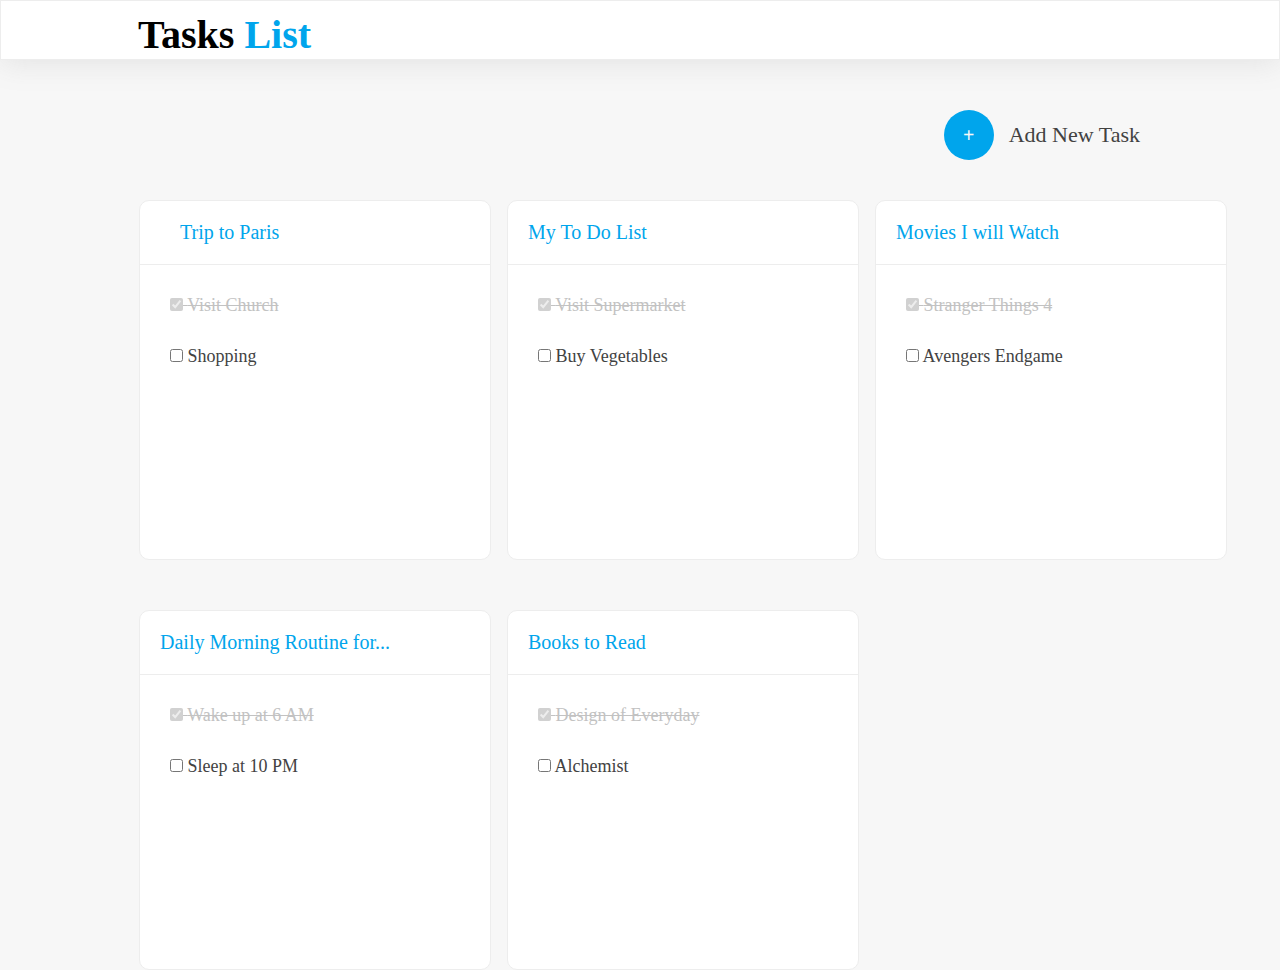
<file: index.html>
<!DOCTYPE html>
<html lang="en">
	<head>
		<meta charset="UTF-8" />
		<meta http-equiv="X-UA-Compatible" content="IE=edge" />
		<meta name="viewport" content="width=device-width, initial-scale=1.0" />
		<title>Todo App UI Mobile</title>
		<link rel="stylesheet" href="./styles.css" />
	</head>
	<body>
		<div class="header">
			<div class="head">Tasks <span class="head1"> List</span></div>
		</div>
		<div class="nav navindex">
			<a href="./AddTasks.html" target="_self">
				<div class="icon iconblue">
					<span class="icontext">+</span>
				</div>
			</a>
			<a href="./AddTasks.html" target="_self" class="hidden"> Add New Task</a>
		</div>
		<div class="container containerindex">
			<div class="box boxindex">
				<div class="boxhead">
					<a href="./ViewTask.html" target="_self" id="trip_to_paris">
						Trip to Paris
					</a>
				</div>
				<hr />
				<div class="boxcontent boxcontent1">
					<input
						type="checkbox"
						name="visit church"
						id="church"
						value="visit church"
						checked
						disabled
					/>
					<label for="church">Visit Church</label>
				</div>
				<div class="boxcontent boxcontent2">
					<input
						type="checkbox"
						name="shopping"
						id="shopping"
						value="shopping"
					/>
					<label for="shopping">Shopping</label>
				</div>
			</div>

			<div class="box boxindex">
				<div class="boxhead">My To Do List</div>
				<hr />
				<div class="boxcontent boxcontent1">
					<input
						type="checkbox"
						name="visit supermarket"
						id="supermarket"
						value="visit supermarket"
						checked
						disabled
					/>
					<label for="supermarket">Visit Supermarket</label>
				</div>
				<div class="boxcontent boxcontent2">
					<input
						type="checkbox"
						name="buy vegetables"
						id="buy vegetables"
						value="buy vegetables"
					/>
					<label for="buy vegetables">Buy Vegetables</label>
				</div>
			</div>

			<div class="box boxindex">
				<div class="boxhead">Movies I will Watch</div>
				<hr />
				<div class="boxcontent boxcontent1">
					<input
						type="checkbox"
						name="stranger things 4"
						id="stranger things 4"
						value="stranger things 4"
						checked
						disabled
					/>
					<label for="stranger things 4">Stranger Things 4</label>
				</div>
				<div class="boxcontent boxcontent2">
					<input
						type="checkbox"
						name="avengers endgame"
						id="avengers endgame"
						value="avengers endgame"
					/>
					<label for="avengers endgame">Avengers Endgame</label>
				</div>
			</div>

			<div class="box boxindex">
				<div class="boxhead">Daily Morning Routine for...</div>
				<hr />
				<div class="boxcontent boxcontent1">
					<input
						type="checkbox"
						name="wake up at 6 am"
						id="wake up at 6 am"
						value="wake up at 6 am"
						checked
						disabled
					/>
					<label for="wake up at 6 am">Wake up at 6 AM</label>
				</div>
				<div class="boxcontent boxcontent2">
					<input
						type="checkbox"
						name="sleep at 10 pm"
						id="sleep at 10 pm"
						value="sleep at 10 pm"
					/>
					<label for="sleep at 10 pm">Sleep at 10 PM</label>
				</div>
			</div>

			<div class="box boxindex">
				<div class="boxhead">Books to Read</div>
				<hr />
				<div class="boxcontent boxcontent1">
					<input
						type="checkbox"
						name="design of everyday"
						id="design of everyday"
						value="design of everyday"
						checked
						disabled
					/>
					<label for="design of everyday">Design of Everyday</label>
				</div>
				<div class="boxcontent boxcontent2">
					<input
						type="checkbox"
						name="alchemist"
						id="alchemist"
						value="alchemist"
					/>
					<label for="alchemist">Alchemist</label>
				</div>
			</div>
		</div>
	</body>
</html>
</file>
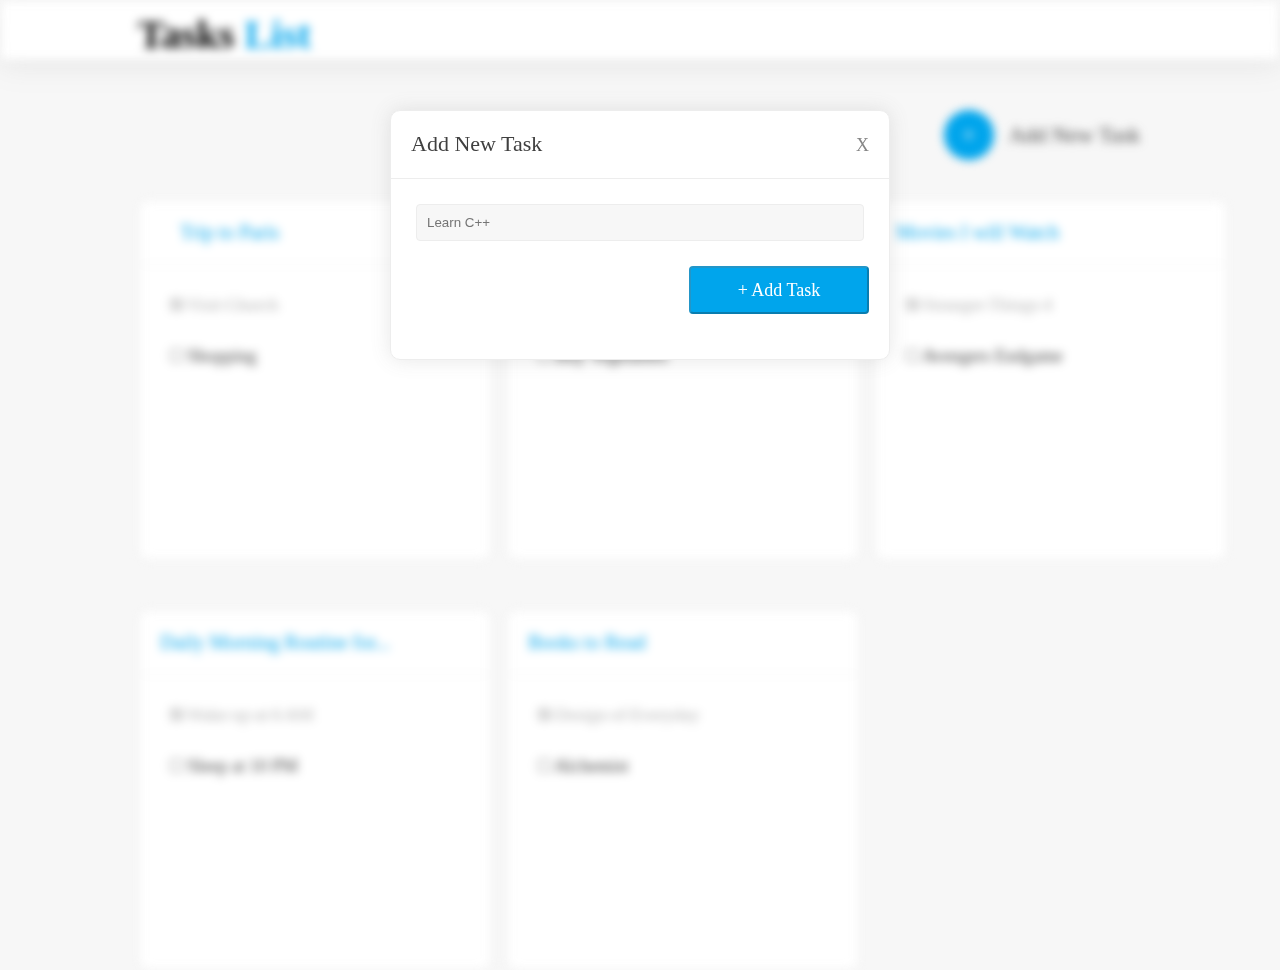
<file: AddTasks.html>
<!DOCTYPE html>
<html lang="en">
	<head>
		<meta charset="UTF-8" />
		<meta http-equiv="X-UA-Compatible" content="IE=edge" />
		<meta name="viewport" content="width=device-width, initial-scale=1.0" />
		<title>Add New Task</title>
		<link rel="stylesheet" href="./styles.css" />
	</head>
	<body>
		<div class="blur blurrelative">
			<div class="header">
				<div class="head">Tasks <span class="head1"> List</span></div>
			</div>
			<div class="nav navindex">
				<a href="./AddTasks.html" target="_self">
					<div class="icon iconblue">
						<span class="icontext">+</span>
					</div>
				</a>
				<a href="./AddTasks.html" target="_self" class="hidden">
					Add New Task</a
				>
			</div>
			<div class="container containerindex">
				<div class="box boxindex">
					<div class="boxhead">
						<a href="./ViewTask.html" target="_self" id="trip_to_paris">
							Trip to Paris
						</a>
					</div>
					<hr />
					<div class="boxcontent boxcontent1">
						<input
							type="checkbox"
							name="visit church"
							id="church"
							value="visit church"
							checked
							disabled
						/>
						<label for="church">Visit Church</label>
					</div>
					<div class="boxcontent boxcontent2">
						<input
							type="checkbox"
							name="shopping"
							id="shopping"
							value="shopping"
						/>
						<label for="shopping">Shopping</label>
					</div>
				</div>

				<div class="box boxindex">
					<div class="boxhead">My To Do List</div>
					<hr />
					<div class="boxcontent boxcontent1">
						<input
							type="checkbox"
							name="visit supermarket"
							id="supermarket"
							value="visit supermarket"
							checked
							disabled
						/>
						<label for="supermarket">Visit Supermarket</label>
					</div>
					<div class="boxcontent boxcontent2">
						<input
							type="checkbox"
							name="buy vegetables"
							id="buy vegetables"
							value="buy vegetables"
						/>
						<label for="buy vegetables">Buy Vegetables</label>
					</div>
				</div>

				<div class="box boxindex">
					<div class="boxhead">Movies I will Watch</div>
					<hr />
					<div class="boxcontent boxcontent1">
						<input
							type="checkbox"
							name="stranger things 4"
							id="stranger things 4"
							value="stranger things 4"
							checked
							disabled
						/>
						<label for="stranger things 4">Stranger Things 4</label>
					</div>
					<div class="boxcontent boxcontent2">
						<input
							type="checkbox"
							name="avengers endgame"
							id="avengers endgame"
							value="avengers endgame"
						/>
						<label for="avengers endgame">Avengers Endgame</label>
					</div>
				</div>

				<div class="box boxindex">
					<div class="boxhead">Daily Morning Routine for...</div>
					<hr />
					<div class="boxcontent boxcontent1">
						<input
							type="checkbox"
							name="wake up at 6 am"
							id="wake up at 6 am"
							value="wake up at 6 am"
							checked
							disabled
						/>
						<label for="wake up at 6 am">Wake up at 6 AM</label>
					</div>
					<div class="boxcontent boxcontent2">
						<input
							type="checkbox"
							name="sleep at 10 pm"
							id="sleep at 10 pm"
							value="sleep at 10 pm"
						/>
						<label for="sleep at 10 pm">Sleep at 10 PM</label>
					</div>
				</div>

				<div class="box boxindex">
					<div class="boxhead">Books to Read</div>
					<hr />
					<div class="boxcontent boxcontent1">
						<input
							type="checkbox"
							name="design of everyday"
							id="design of everyday"
							value="design of everyday"
							checked
							disabled
						/>
						<label for="design of everyday">Design of Everyday</label>
					</div>
					<div class="boxcontent boxcontent2">
						<input
							type="checkbox"
							name="alchemist"
							id="alchemist"
							value="alchemist"
						/>
						<label for="alchemist">Alchemist</label>
					</div>
				</div>
			</div>
		</div>
		<div class="container1 containeraddtask">
			<div class="box1 boxaddtask">
				<div class="boxheadaddtask">
					<div>Add New Task</div>
					<div>
						<a href="./index.html" target="_self" id="cancelbutton">X</a>
					</div>
				</div>
				<hr />
				<div class="boxcontentaddtask">
					<input
						type="text"
						name="learnc++"
						id="learnc"
						placeholder="Learn C++"
						disabled
					/>
				</div>
				<div class="button">
					<button type="submit" disabled="disabled">+ Add Task</button>
				</div>
			</div>
		</div>
	</body>
</html>
</file>
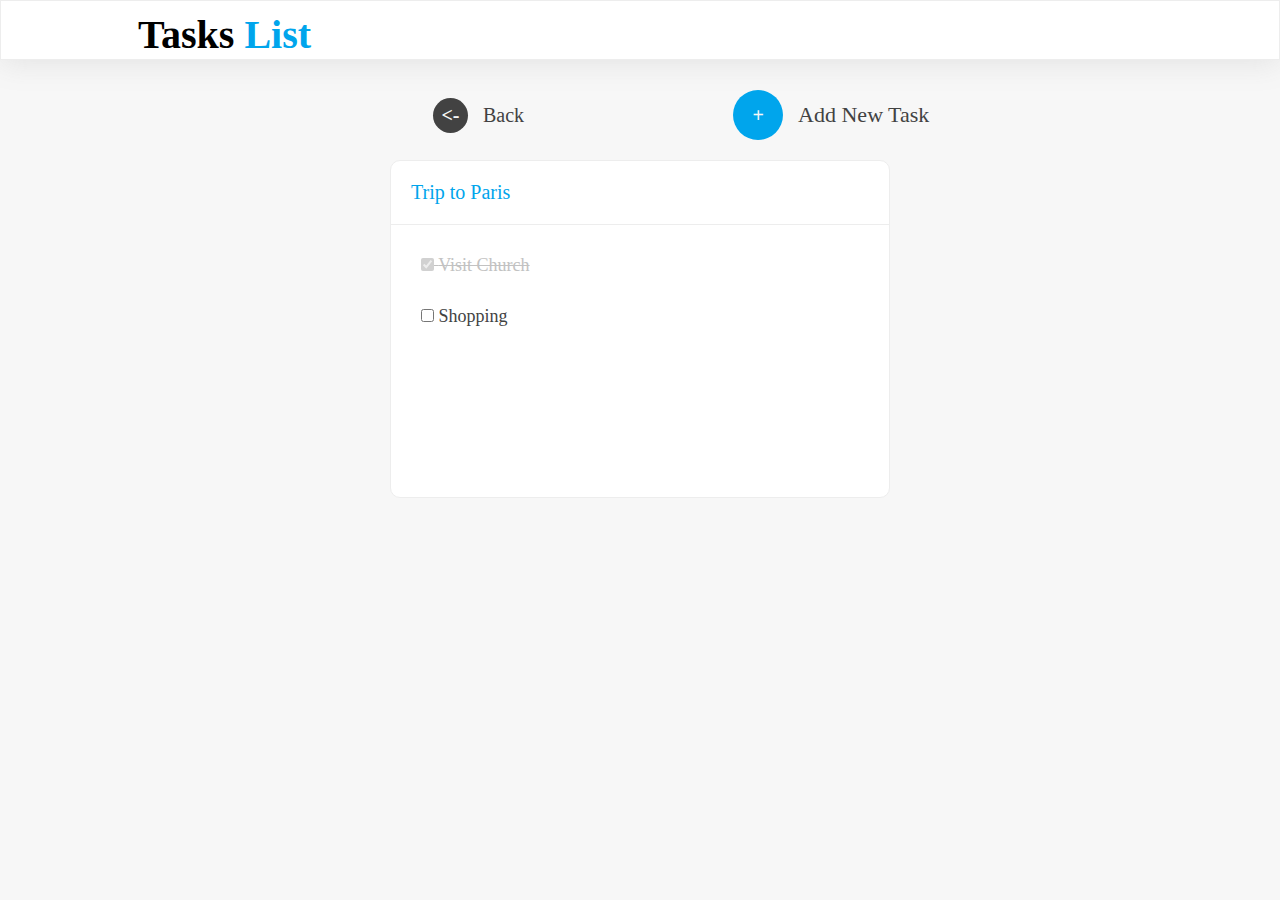
<file: ViewTask.html>
<!DOCTYPE html>
<html lang="en">
	<head>
		<meta charset="UTF-8" />
		<meta http-equiv="X-UA-Compatible" content="IE=edge" />
		<meta name="viewport" content="width=device-width, initial-scale=1.0" />
		<title>View Tasks</title>
		<link rel="stylesheet" href="./styles.css" />
	</head>
	<body>
		<div class="header">
			<div class="head">Tasks <span class="head1"> List</span></div>
		</div>
		<div class="nav navview">
			<a href="./index.html" target="_self">
				<div class="icon iconblack">
					<span class="icontext"><-</span>
				</div>
			</a>
			<a href="./index.html" target="_self" id="back" class="hidden">Back</a>
			<a href="#" target="_self" class="space">
				<div class="icon iconblue">
					<span class="icontext">+</span>
				</div>
			</a>
			<a href="#" target="_self" class="space hidden"> Add New Task</a>
		</div>
		<div class="container1 containerview">
			<div class="box boxview">
				<div class="boxhead">Trip to Paris</div>
				<hr />
				<div class="boxcontent boxcontent1">
					<input
						type="checkbox"
						name="visit church"
						id="church"
						value="visit church"
						checked
						disabled
					/>
					<label for="church">Visit Church</label>
				</div>
				<div class="boxcontent boxcontent2">
					<input
						type="checkbox"
						name="shopping"
						id="shopping"
						value="shopping"
					/>
					<label for="shopping">Shopping</label>
				</div>
			</div>
		</div>
	</body>
</html>
</file>
<file: styles.css>
* {
	margin: 0;
	padding: 0;
	box-sizing: border-box;
}
body {
	background-color: #f7f7f7;
}
a {
	text-decoration: none;
	font: normal normal normal 22px/26px Inter;
	color: #424242;
}
hr {
	display: block;
	border: 0;
	border-top: 1px solid #ededed;
}
button {
	background-color: #00a5ec;
	width: 180px;
	height: 48px;
	color: #ffffff;
	text-align: center;
	border-radius: 4px;
	font: normal normal normal 18px Inter;
}
.header {
	background-color: white;
	border: 1px solid #ededed;
	padding: 10px;
	position: relative;
	height: 60px;
	font: normal normal bold 40px Inter;
	box-shadow: 0px 3px 30px #7b7b7b29;
}
.head {
	position: absolute;
	left: 137px;
}
.head1 {
	color: #00a5ec;
}
.nav {
	display: flex;
	flex-wrap: wrap;
	align-items: center;
	column-gap: 15px;
	position: relative;
	font: normal normal normal 22px Inter;
}
.navindex {
	justify-content: flex-end;
	right: 140px;
	top: 50px;
	bottom: 50px;
}
.navview {
	left: 433px;
	top: 90px;
	position: absolute;
}
.icon {
	border-radius: 50%;
	display: flex;
	flex-wrap: wrap;
	align-items: center;
	justify-content: center;
}
.iconblue {
	width: 50px;
	height: 50px;
	background-color: #00a5ec;
}
.iconblack {
	width: 35px;
	height: 35px;
	background-color: #424242;
}
.icontext {
	font-size: 20px;
	font-weight: bolder;
	color: #f7f7f7;
}
.container {
	display: flex;
	flex-wrap: wrap;
	position: absolute;
}
.container1 {
	display: flex;
	flex-wrap: wrap;
	position: relative;
	justify-content: center;
}
.containerindex {
	row-gap: 50px;
	column-gap: 16px;
	left: 139px;
	top: 200px;
}
.containerview {
	top: 100px;
}
.box,
.box1 {
	background-color: white;
	border-radius: 10px;
	border: 1px solid #ededed;
}
.boxindex {
	width: 352px;
	height: 360px;
}
.boxview {
	width: 500px;
	height: 338px;
}
.boxaddtask {
	width: 500px;
	height: 250px;
	box-shadow: 0px 0px 20px #67676729;
}

.box:hover {
	transition: 0.3s;
	box-shadow: 0px 0px 10px 10px #7b7b7b29;
}
.boxhead,
#trip_to_paris {
	padding: 20px;
	color: #00a5ec;
	font: normal normal 20px Inter;
}
.boxheadaddtask {
	padding: 20px;
	color: #404040;
	font: normal normal 22px Inter;
	display: flex;
	flex-wrap: wrap;
	justify-content: space-between;
}
.boxcontent {
	font: normal normal normal 18px Inter;
	padding: 30px;
}
.boxcontent1 {
	color: #c2c2c2;
	text-decoration: line-through;
}
.boxcontent2 {
	color: #424242;
	padding-top: 0;
}
.button {
	display: flex;
	justify-content: flex-end;
	position: relative;
	right: 20px;
}
.boxcontentaddtask {
	padding: 25px;
}
#learnc {
	width: 100%;
	padding: 10px;
	color: #858585;
	background-color: #f7f7f7;
	border: 1px solid #ededed;
	border-radius: 4px;
}
#back {
	font: normal normal normal 20px/24px Inter;
}
#cancelbutton {
	color: #858585;
	font-weight: 200;
	font-size: 18px;
}
.space {
	position: relative;
	left: 194px;
}
.blur {
	filter: blur(5px);
}

/* ########################################### */
/* Media Queries */
@media only screen and (max-width: 600px) {
	.header {
		width: 100%;
		font: normal normal bold 24px Inter;
		padding: 0px;
	}
	.head {
		left: 12px;
		top: 16px;
		bottom: 15px;
	}
	.hidden {
		display: none;
	}
	.navindex {
		justify-content: center;
		margin-top: 20px;
	}
	.containerindex {
		flex-direction: column;
		align-content: center;
		margin-top: 20px;
		row-gap: 10px;
	}
	.containeraddtask {
		position: relative;
		bottom: 1700px;
	}
	.boxindex,
	.boxview {
		width: 90%;
		height: 360px;
	}
	.boxaddtask {
		width: 90%;
		height: 250px;
	}
	.navview {
		justify-content: space-around;
		align-items: center;
		margin: 30px 0px;
	}
	.space,
	.containerview,
	.containerindex,
	.navindex,
	.navview {
		position: static;
	}
}
</file>
